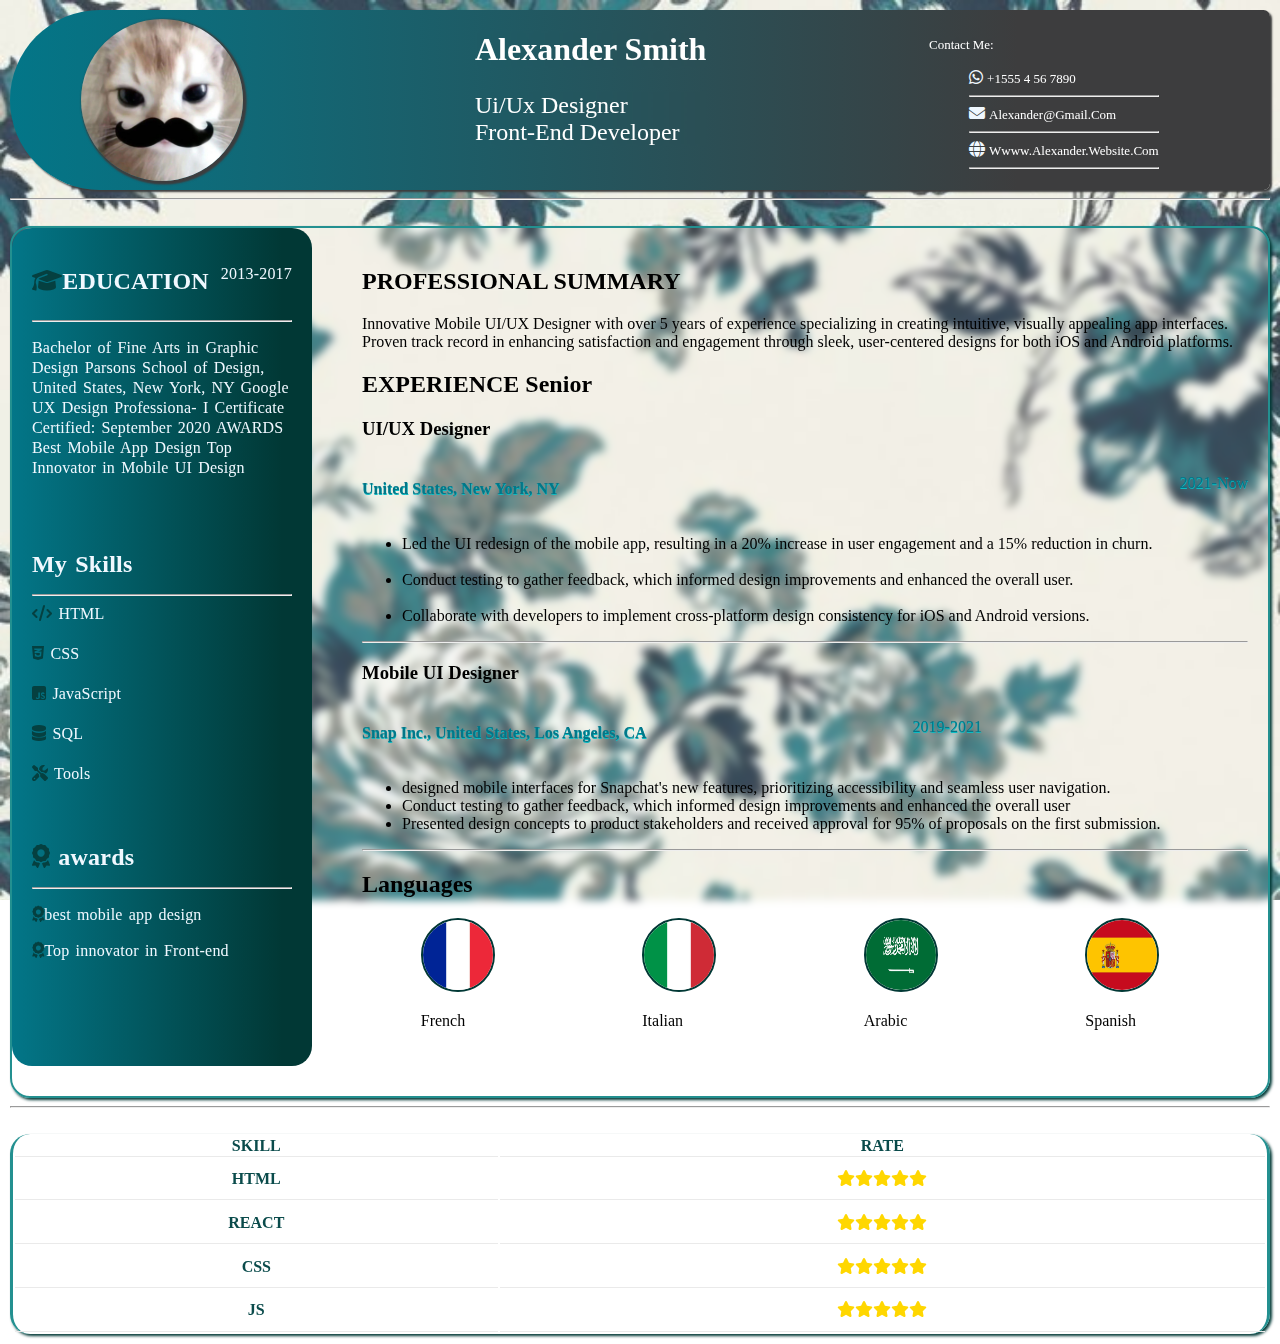
<file: challenge/index.html>
<!DOCTYPE html>
<html lang="en">

<head>
    <meta charset="UTF-8">
    <meta name="viewport" content="width=device-width, initial-scale=1.0">
    <link rel="stylesheet" href="https://cdnjs.cloudflare.com/ajax/libs/font-awesome/6.5.0/css/all.min.css">
    <link rel="stylesheet" href="styloe.css">
</head>

<body>
    <header>
        <img src="person.jpg" alt="not supported" height="180px">
        <div class="name">
            <h1>alexander Smith</h1>
            <p>ui/Ux Designer <br>front-end developer</p>
        </div>
        <div class="contact">
            <p>contact me:</p>
            <ul>
                <li class="whatsapp">
                    <i class="fa-brands fa-whatsapp"></i>
                    <p>+1555 4 56 7890</p>
                </li>
                <hr>
                <li class="gmail"> <i class="fa-solid fa-envelope"></i>
                    <p>alexander@gmail.com</p>
                </li>
                <hr>
                <li class="web"> <i class="fa-solid fa-globe"></i>
                    <p>wwww.alexander.website.com</p>
                </li>
                <hr>
            </ul>
        </div>
    </header>
    <HR>
    <BR>
    <div class="grid">
        <aside>
            <div class="edu">
                <div class="date">
                    <h2><i class="fa-solid fa-graduation-cap"></i>EDUCATION </h2>
                    <p>2013-2017</p>
                </div>
                <hr>
                <p>Bachelor of Fine Arts in Graphic Design Parsons School of Design, United States, New York, NY Google UX Design Professiona- I Certificate Certified: September 2020 AWARDS Best Mobile App Design Top Innovator in Mobile UI Design</p>
            </div>
            <br><br>


            <div class="skills">
                <h2>My Skills</h2>
                <hr>
                <div class="skill-list">
                    <div class="skill">
                        <i class="fa-solid fa-code"></i>
                        <span>HTML</span>
                    </div><br>
                    <div class="skill">
                        <i class="fa-brands fa-css3-alt"></i>
                        <span>CSS</span>
                    </div><br>
                    <div class="skill">
                        <i class="fa-brands fa-js-square"></i>
                        <span>JavaScript</span>
                    </div><br>
                    <div class="skill">
                        <i class="fa-solid fa-database"></i>
                        <span>SQL</span>
                    </div><br>
                    <div class="skill">
                        <i class="fa-solid fa-tools"></i>
                        <span>Tools</span>
                    </div>
                </div><br><br>
                <div class="awards">
                    <h2> <i class="fa-solid fa-award"></i> awards</h2>
                    <hr>
                    <p> <i class="fa-solid fa-award"></i>best mobile app design</p>

                    <p> <i class="fa-solid fa-award"></i>Top innovator in Front-end</p>
                </div>
                </section>
        </aside>
        <MAIN>
            <div class="PROFESSIONAL">
                <H2>PROFESSIONAL SUMMARY </H2>
                <P>Innovative Mobile UI/UX Designer with over 5 years of experience specializing in creating intuitive, visually appealing app interfaces. Proven track record in enhancing satisfaction and engagement through sleek, user-centered designs for
                    both iOS and Android platforms.</P>
            </div>
            <div class="EXPERI">
                <H2>EXPERIENCE Senior </H2>
                <H3>UI/UX Designer </H3>
                <div class="date">
                    <h4>United States, New York, NY</h4>
                    <p>2021-Now</p>
                </div>
                <P>

                    <UL>
                        <li>Led the UI redesign of the mobile app, resulting in a 20% increase in user engagement and a 15% reduction in churn. </li>
                        <br>
                        <li>Conduct testing to gather feedback, which informed design improvements and enhanced the overall user.</li>
                        <br>
                        <li> Collaborate with developers to implement cross-platform design consistency for iOS and Android versions.
                        </li>
                    </UL>
                    <hr>
                </P>
                <H3>Mobile UI Designer </H3>
                <div class="date">
                    <H4>Snap Inc., United States, Los Angeles, CA </H4>
                    <p>2019-2021</p>
                    <P>
                </div>

                <UL>
                    <li>designed mobile interfaces for Snapchat's new features, prioritizing accessibility and seamless user navigation. </li>
                    <li>Conduct testing to gather feedback, which informed design improvements and enhanced the overall user
                        <li>
                            Presented design concepts to product stakeholders and received approval for 95% of proposals on the first submission.
                        </li>
                </UL>
                </P>
                <hr>
                <div class="language">
                    <h2>Languages</h2>

                    <div class="lan">

                        <div class="l"> <img src="french.jpg" alt="">
                            <p>French</p>
                        </div>
                        <div class="l"> <img src="italy.jpg" alt="">
                            <p>Italian</p>
                        </div>
                        <div class="l"> <img src="arabic.jpg" alt="">
                            <p>Arabic</p>
                        </div>
                        <div class="l"> <img src="spanish.jpg" alt="">
                            <p>Spanish</p>
                        </div>

                    </div>
                </div>
            </div>

        </MAIN>

        </div>
        <hr><br>
        <footer>
            <table width="100%" height="200px">
                <thead>
                    <tr>
                        <td>skill</td>
                        <td>rate</td>
                    </tr>
                </thead>
                <tbody>
                    <tr>
                        <td>html</td>
                        <div class="ani">
                            <td><i class="fa-solid fa-star"></i><i class="fa-solid fa-star"></i><i class="fa-solid fa-star"></i><i class="fa-solid fa-star"></i><i class="fa-solid fa-star"></i></td>

                    </tr>
                    <tr>
                        <td>react</td>
                        <td><i class="fa-solid fa-star"></i><i class="fa-solid fa-star"></i><i class="fa-solid fa-star"></i><i class="fa-solid fa-star"></i><i class="fa-solid fa-star"></i></td>
                    </tr>
                    <tr>
                        <td>css</td>
                        <td><i class="fa-solid fa-star"></i><i class="fa-solid fa-star"></i><i class="fa-solid fa-star"></i><i class="fa-solid fa-star"></i><i class="fa-solid fa-star"></i></td>
                    </tr>
                    <tr>
                        <td>js</td>
                        <td><i class="fa-solid fa-star"></i><i class="fa-solid fa-star"></i><i class="fa-solid fa-star"></i><i class="fa-solid fa-star"></i><i class="fa-solid fa-star"></i></td>
                    </tr>
                    </div>
                </tbody>
            </table>
        </footer>
</body>

</html>
</file>
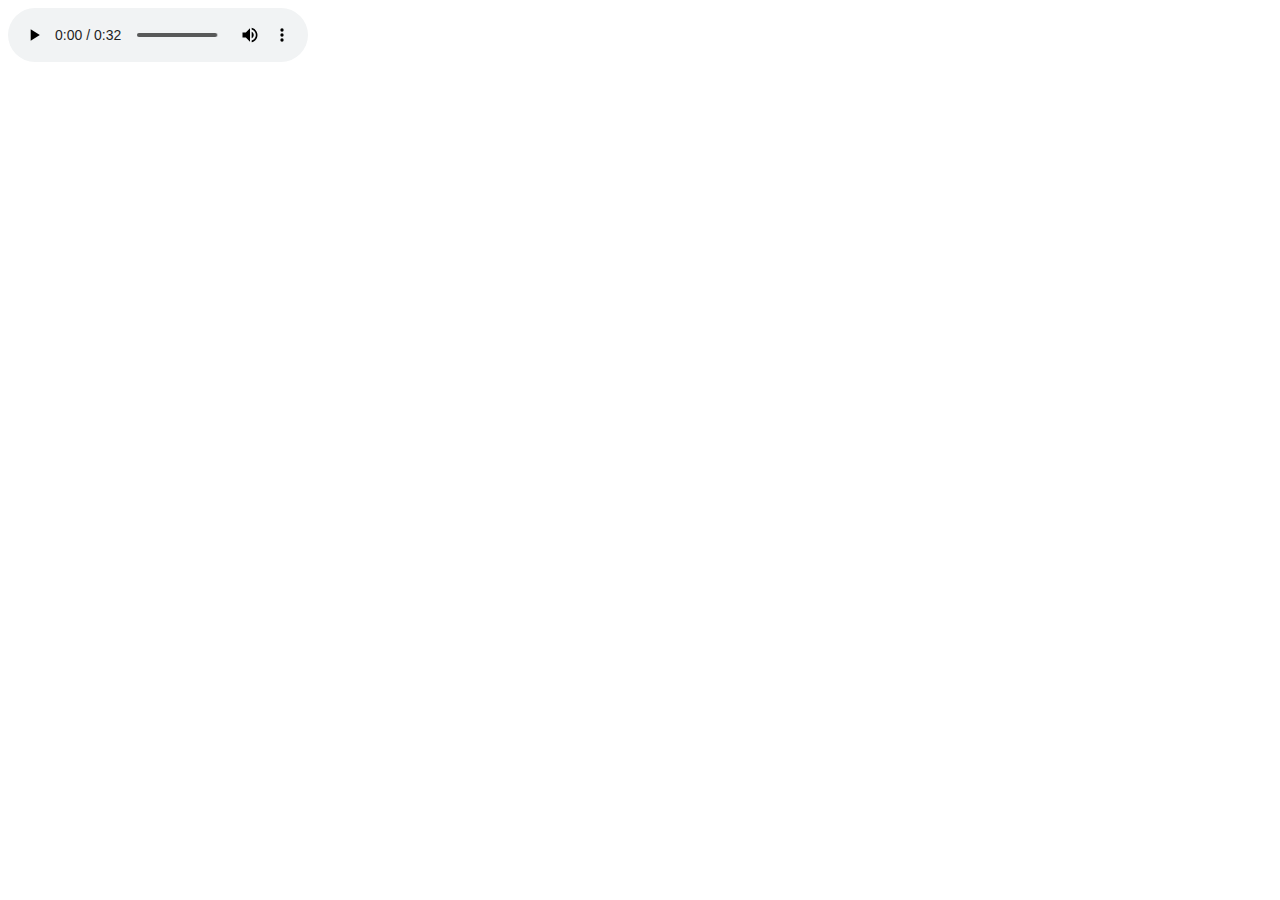
<file: tasks_html_elzero/task22/INDEX.HTML>
<!DOCTYPE html>
<html lang="en">

<head>
    <meta charset="UTF-8">
    <meta name="viewport" content="width=device-width, initial-scale=1.0">
    <title>Document</title>
</head>

<body>
    <AUdio controls loop autoplay>
    <SOUrce src="efaf95d8bf9f4db386b7a38ba24c6b14_1765438476377_١١١٢٢٠٢٥.m4a" type="AUdio/mp4">
      
    <SOUrce src="efaf95d8bf9f4db386b7a38ba24c6b14_1765438476377_١١١٢٢٠٢٥.mpeg" type="AUdio/mpeg">

 <SOUrce src="efaf95d8bf9f4db386b7a38ba24c6b14_1765438476377_١١١٢٢٠٢٥.oog" type="AUdio/oog">
        not avilable

</AUdio>
</body>

</html>
</file>
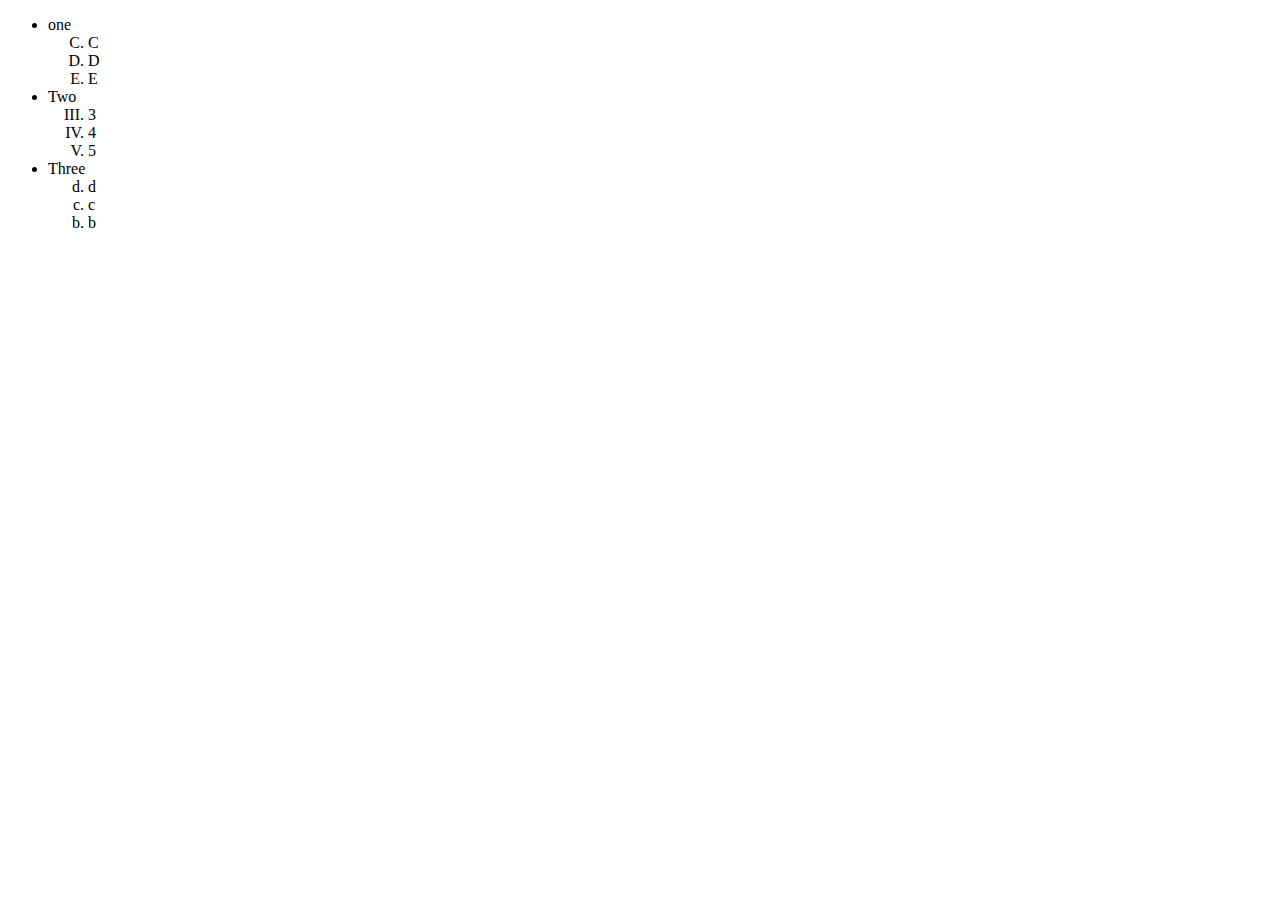
<file: html_task14.html>
<!DOCTYPE html>
<html lang="en">

<head>
    <meta charset="UTF-8">
    <meta name="viewport" content="width=device-width, initial-scale=1.0">
    <title>task14</title>
</head>

<body>
    <ul>
        <li>one
            <ol start="3" type="A">
                <li>C</li>
                <li>D</li>
                <li>E</li>
            </ol>
        </li>
        <li>Two
            <ol start="3" type="I">
                <li>3</li>
                <li>4</li>
                <li>5</li>
            </ol>
        </li>
        <li>Three
            <ol start="4" type="a" reversed>
                <li>d</li>
                <li>c</li>
                <li>b</li>
            </ol>
        </li>
    </ul>

</body>

</html>
</file>
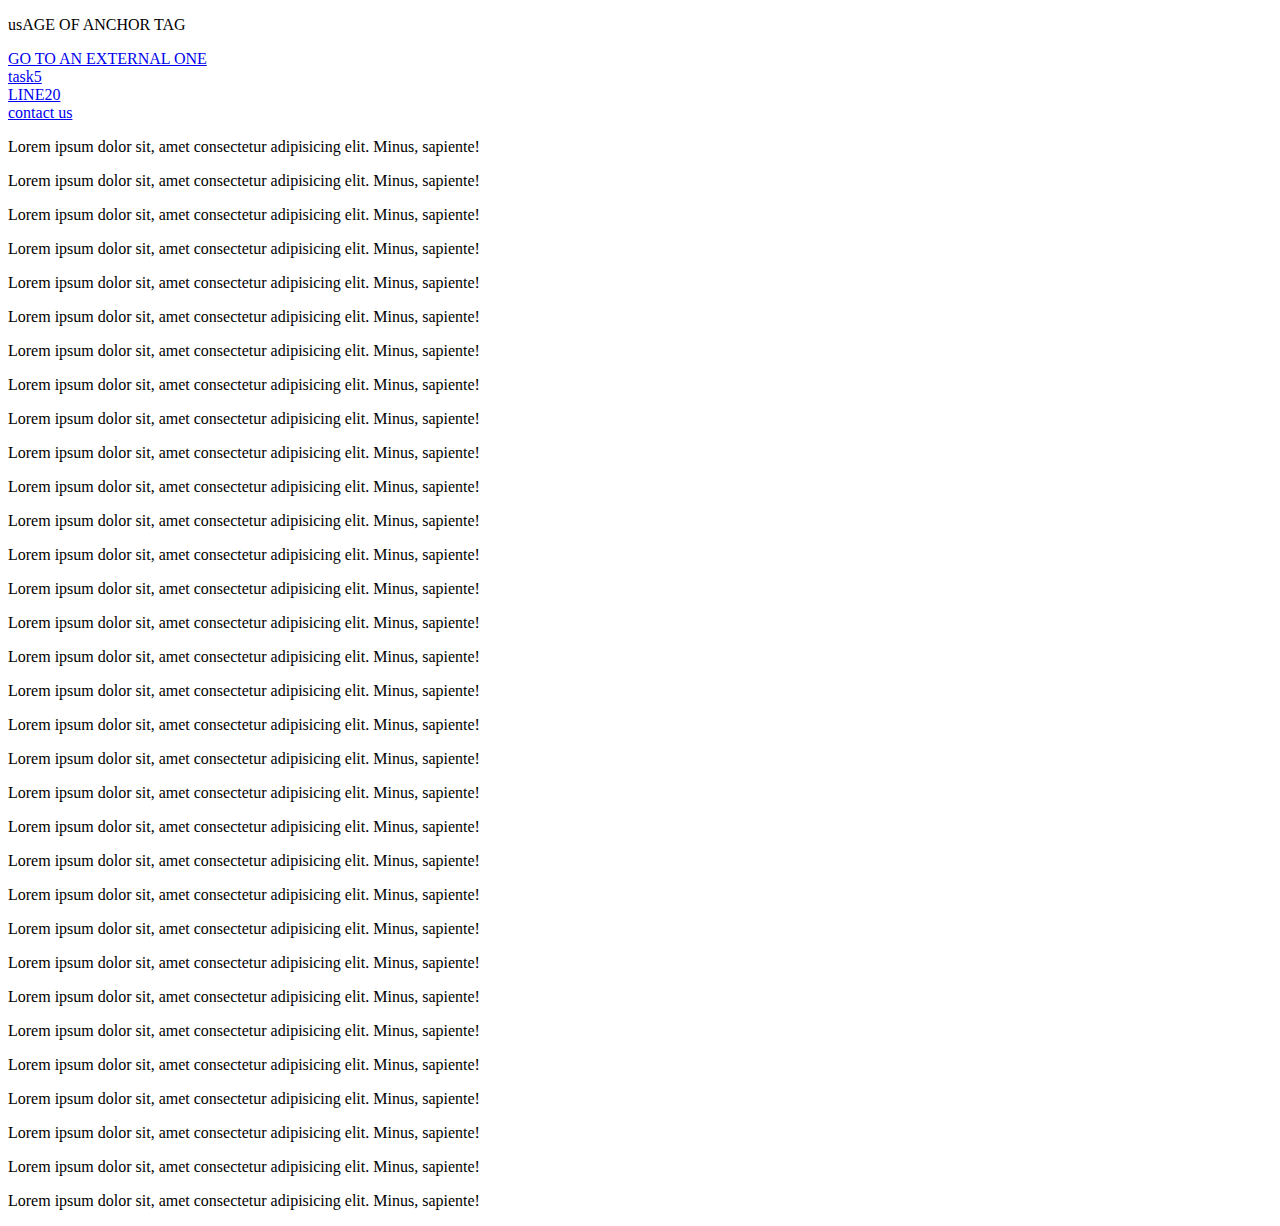
<file: html_task15.html>
<!DOCTYPE html>
<html lang="en">

<head>
    <meta charset="UTF-8">
    <meta name="viewport" content="width=device-width, initial-scale=1.0">
    <title>Document</title>
</head>

<body>
    <p>usAGE OF ANCHOR TAG</p>
    <!-- GO TO AN EXTERNAL PAGE -->
    <A href="HTTP://WWW.GOOGLE.COM" target="_blank">GO TO AN EXTERNAL ONE </A>
    <br>
    <!-- GO TO A file WITHIN THE same folder by its name -->
    <A href="Html_task5.html">task5</A><br>
    <!-- GO TO A SPECIFIC PART WITHIN THE PAGE -->
    <A href="#FF">LINE20 </A><br>
    <!-- link to an email -->
    <A href="mailto:hiai7@gamil.com">contact us </A><br>
    <P>Lorem ipsum dolor sit, amet consectetur adipisicing elit. Minus, sapiente!</P>
    <P>Lorem ipsum dolor sit, amet consectetur adipisicing elit. Minus, sapiente!</P>
    <P>Lorem ipsum dolor sit, amet consectetur adipisicing elit. Minus, sapiente!</P>
    <P>Lorem ipsum dolor sit, amet consectetur adipisicing elit. Minus, sapiente!</P>
    <P>Lorem ipsum dolor sit, amet consectetur adipisicing elit. Minus, sapiente!</P>
    <P>Lorem ipsum dolor sit, amet consectetur adipisicing elit. Minus, sapiente!</P>
    <P>Lorem ipsum dolor sit, amet consectetur adipisicing elit. Minus, sapiente!</P>
    <P>Lorem ipsum dolor sit, amet consectetur adipisicing elit. Minus, sapiente!</P>
    <P>Lorem ipsum dolor sit, amet consectetur adipisicing elit. Minus, sapiente!</P>
    <P>Lorem ipsum dolor sit, amet consectetur adipisicing elit. Minus, sapiente!</P>
    <P>Lorem ipsum dolor sit, amet consectetur adipisicing elit. Minus, sapiente!</P>
    <P>Lorem ipsum dolor sit, amet consectetur adipisicing elit. Minus, sapiente!</P>
    <P>Lorem ipsum dolor sit, amet consectetur adipisicing elit. Minus, sapiente!</P>
    <P>Lorem ipsum dolor sit, amet consectetur adipisicing elit. Minus, sapiente!</P>
    <P>Lorem ipsum dolor sit, amet consectetur adipisicing elit. Minus, sapiente!</P>
    <P>Lorem ipsum dolor sit, amet consectetur adipisicing elit. Minus, sapiente!</P>
    <P>Lorem ipsum dolor sit, amet consectetur adipisicing elit. Minus, sapiente!</P>
    <P>Lorem ipsum dolor sit, amet consectetur adipisicing elit. Minus, sapiente!</P>
    <P>Lorem ipsum dolor sit, amet consectetur adipisicing elit. Minus, sapiente!</P>
    <P id="FF">Lorem ipsum dolor sit, amet consectetur adipisicing elit. Minus, sapiente!</P>
    <P>Lorem ipsum dolor sit, amet consectetur adipisicing elit. Minus, sapiente!</P>
    <P>Lorem ipsum dolor sit, amet consectetur adipisicing elit. Minus, sapiente!</P>
    <P>Lorem ipsum dolor sit, amet consectetur adipisicing elit. Minus, sapiente!</P>
    <P>Lorem ipsum dolor sit, amet consectetur adipisicing elit. Minus, sapiente!</P>
    <P>Lorem ipsum dolor sit, amet consectetur adipisicing elit. Minus, sapiente!</P>
    <P>Lorem ipsum dolor sit, amet consectetur adipisicing elit. Minus, sapiente!</P>
    <P>Lorem ipsum dolor sit, amet consectetur adipisicing elit. Minus, sapiente!</P>
    <P>Lorem ipsum dolor sit, amet consectetur adipisicing elit. Minus, sapiente!</P>
    <P>Lorem ipsum dolor sit, amet consectetur adipisicing elit. Minus, sapiente!</P>
    <P>Lorem ipsum dolor sit, amet consectetur adipisicing elit. Minus, sapiente!</P>
    <P>Lorem ipsum dolor sit, amet consectetur adipisicing elit. Minus, sapiente!</P>
    <P>Lorem ipsum dolor sit, amet consectetur adipisicing elit. Minus, sapiente!</P>
</body>

</html>
</file>
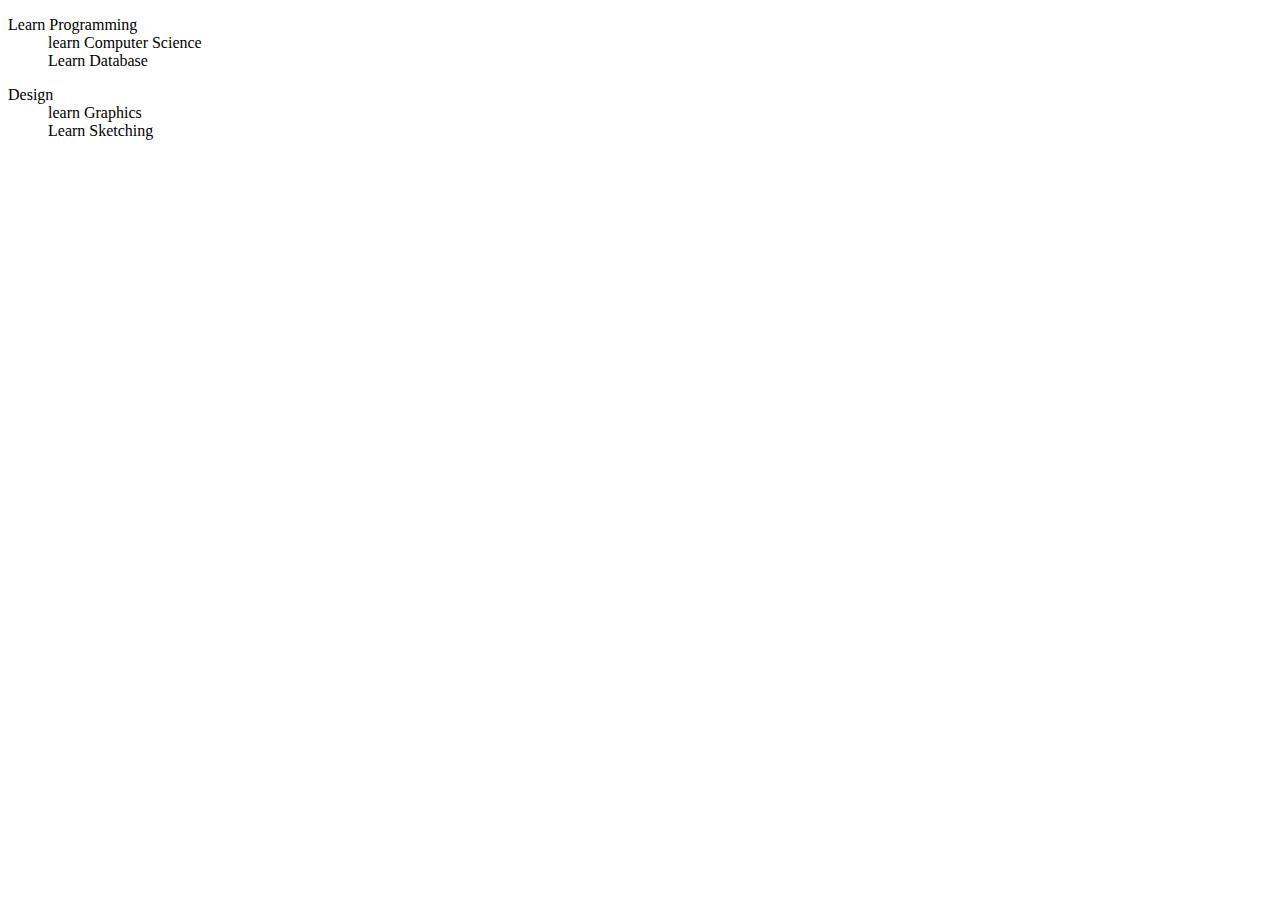
<file: html_task16.html>
<!DOCTYPE html>
<html lang="en">

<head>
    <meta charset="UTF-8">
    <meta name="viewport" content="width=device-width, initial-scale=1.0">
    <title>task16</title>
</head>

<body>
    <dl>
        <dt>Learn Programming</dt>
        <dd>learn Computer Science </dd>
        <dd>Learn Database</dd>
    </dl>
    <dl>
        <dt>Design</dt>
        <dd>learn Graphics </dd>
        <dd>Learn Sketching</dd>
    </dl>
</body>

</html>
</file>
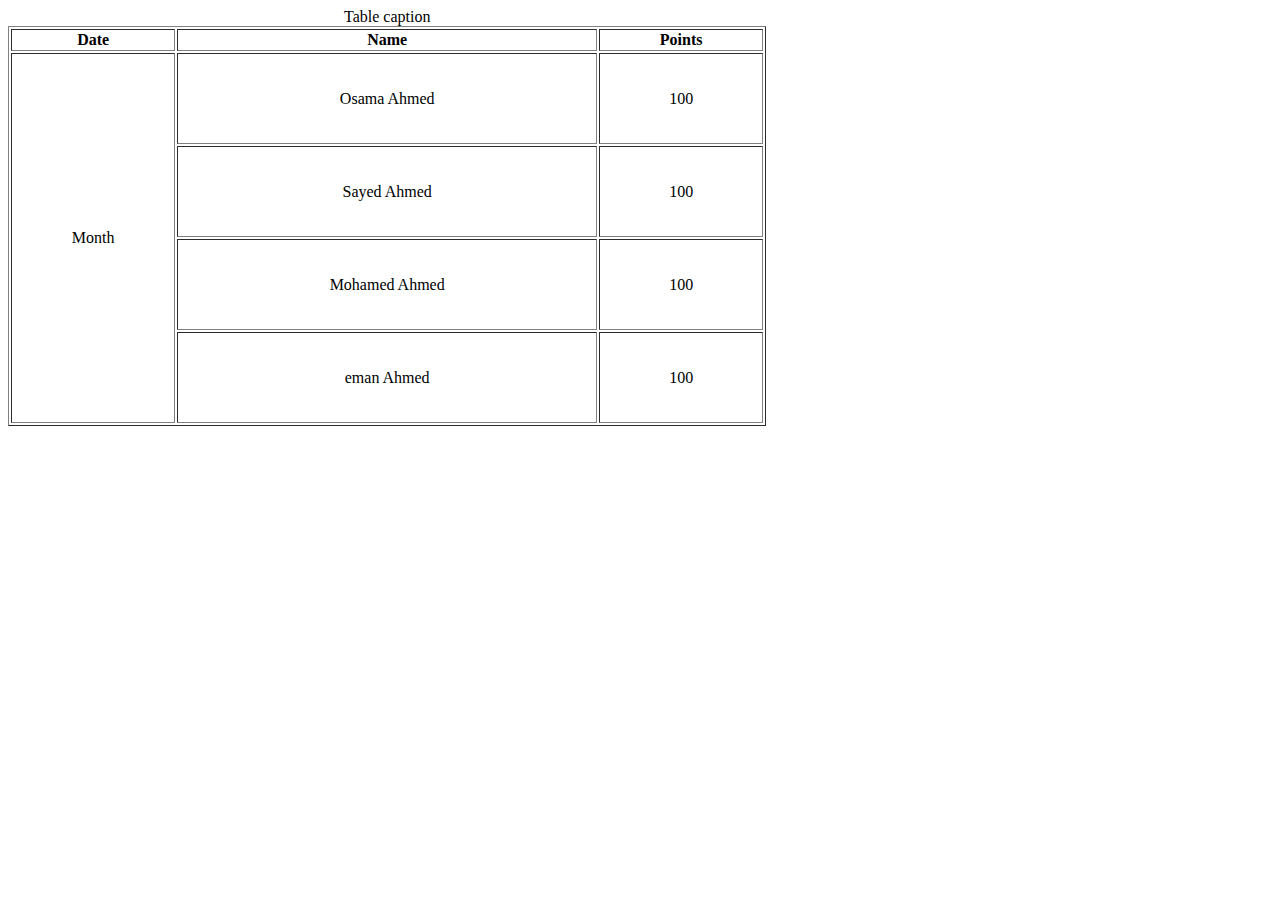
<file: html_task18.html>
<!DOCTYPE html>
<html lang="en">

<head>
    <meta charset="UTF-8">
    <meta name="viewport" content="width=device-width, initial-scale=1.0">
    <title>task18 table</title>
</head>

<body>
    <table border="1" height="400px" width="60%">
        <caption>Table caption</caption>
        <THead>
            <tr>
                <th>Date
                </th>
                <th>Name</th>
                <th>Points</th>
            </tr>
        </THead>
        <TBody>
            <tr>
                <td rowspan="4">
                    <center>Month</center>
                </td>

                <td>
                    <center>Osama Ahmed</center>
                </td>
                <td>
                    <center>100</center>
                </td>
            </tr>
            <tr>
                <td>
                    <center>Sayed Ahmed</center>
                </td>
                <td>
                    <center>100</center>
                </td>
            </tr>
            <tr>
                <td>
                    <center>Mohamed Ahmed</center>
                </td>
                <td>
                    <center>100</center>
                </td>
            </tr>
            <tr>
                <td>
                    <center>eman Ahmed</center>
                </td>
                <td>
                    <center>100</center>
                </td>
            </tr>
        </TBody>
    </table>
</body>

</html>
</file>
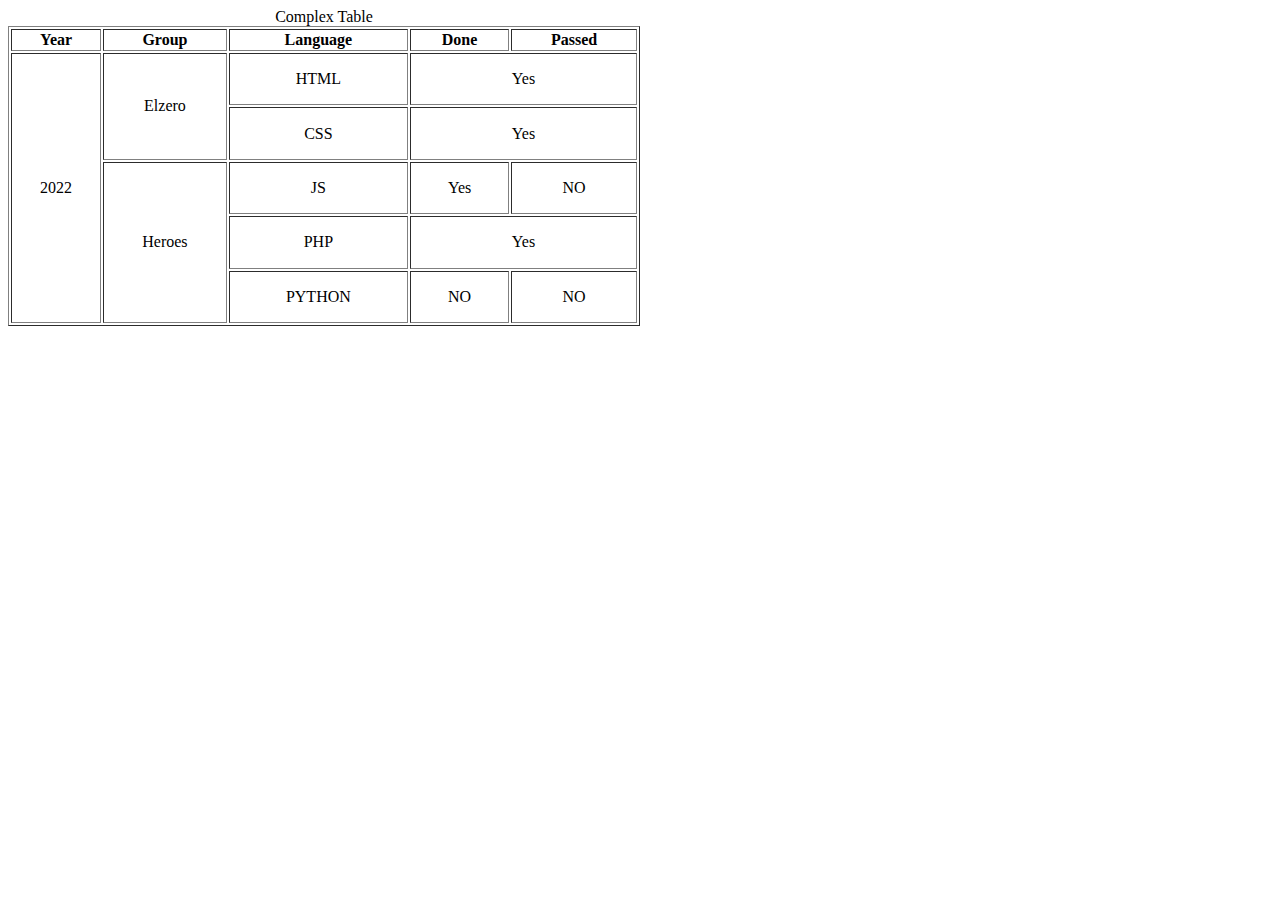
<file: html_task19.html>
<!DOCTYPE html>
<html lang="en">

<head>
    <meta charset="UTF-8">
    <meta name="viewport" content="width=device-width, initial-scale=1.0">
    <title>Document</title>
</head>

<body>
    <table border="1" width="50%" HEIGHT="300PX">
        <caption>Complex Table</caption>
        <THEAD>
            <tr>
                <th>Year </th>
                <th>Group</th>
                <th>Language</th>
                <th>Done</th>
                <th>Passed</th>


            </tr>
        </THEAD>
        <TBody>
            <tr>
                <td rowspan="5">
                    <center>2022</center>
                </td>
                <td rowspan="2">
                    <center>Elzero</center>
                </td>
                <td>
                    <center>HTML</center>
                </td>
                <td colspan="2">
                    <center>Yes</center>
                </td>
            </tr>
            <tr>

                <td>
                    <center>CSS</center>
                </td>
                <td colspan="2">
                    <center>Yes</center>
                </td>

            </tr>

            <tr>
                <td rowspan="3">
                    <center>Heroes</center>
                </td>



                <td>
                    <center>JS</center>
                </td>
                <td>
                    <center>Yes</center>
                </td>
                <td>
                    <center> NO</center>
                </td>
            </tr>
            <tr>
                <TD>
                    <center>PHP</center>
                </td>
                <td colspan="2">
                    <center>Yes</center>
                </td>
            </tr>
            <tr>
                <td>
                    <center>PYTHON</center>
                </td>
                <td>
                    <center>NO</center>
                </td>
                <td>
                    <center>NO</center>
                </td>
            </tr>
        </TBody>
    </table>

</body>

</html>
</file>
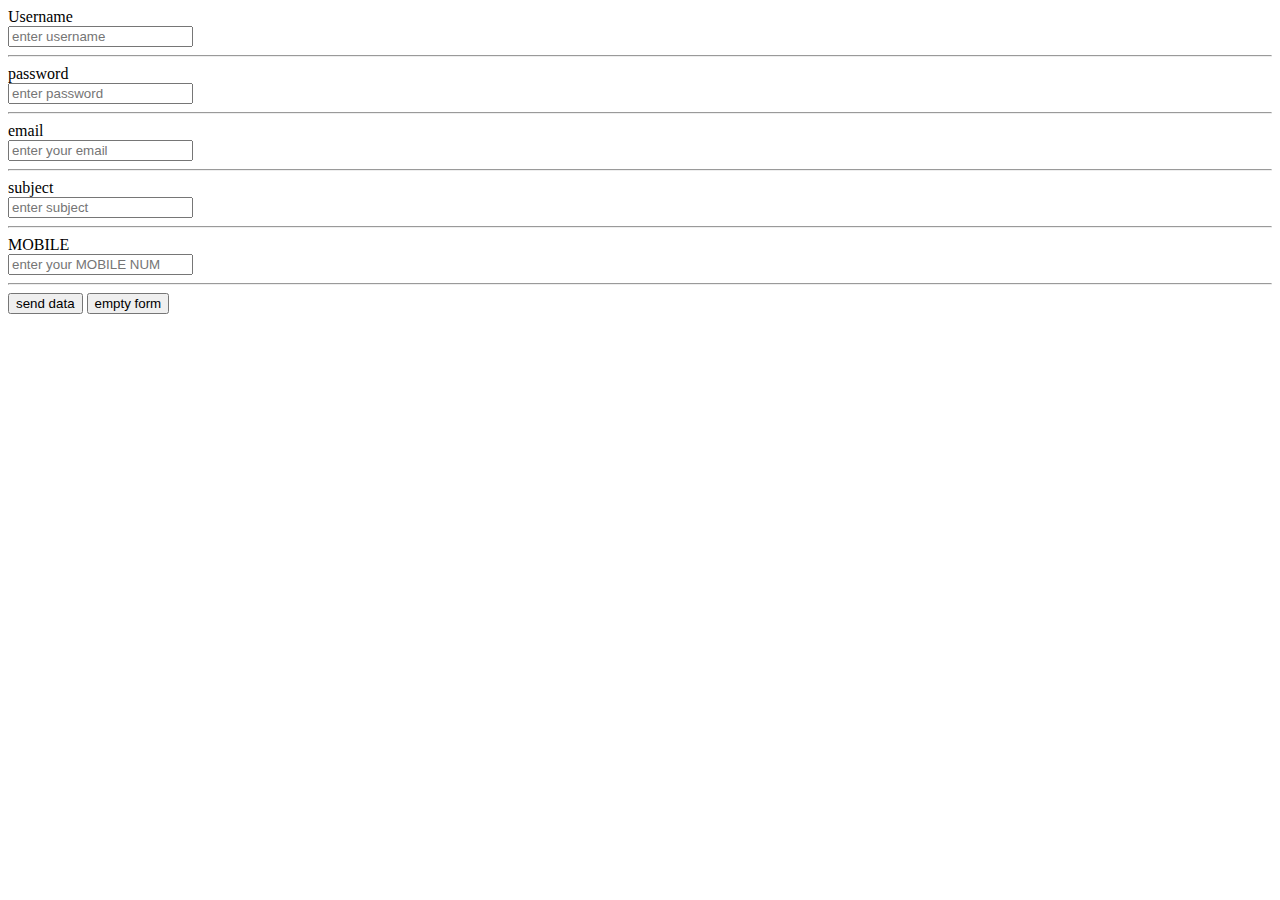
<file: tasks_html_elzero/html24.html>
<!DOCTYPE html>
<html lang="en">

<head>
    <meta charset="UTF-8">
    <meta name="viewport" content="width=device-width, initial-scale=1.0">
    <title>html24</title>
</head>

<body>
    <form action="test,py" method="get">
        <div class="user"> <label for="user-name">Username</label><br>
            <input type="text" name="username" placeholder="enter username" id="user-name"></div>
        <hr>
        <div class="pass"><label for="password">password</label><br>
            <input type="password" name="pass" placeholder="enter password" id="password"></div>
        <hr>
        <div class="Email"><label for="email">email</label><br>
            <input required type="email" name="emaill" placeholder="enter your email" id="email"></div>
        <hr>
        <div class="Sub"><label for="subject">subject</label><br>
            <input type="text" name="sub" placeholder="enter subject" id="subject"></div>
        <hR>
        <div class="mbl">
            <LABel for="MOBILEE">MOBILE</LABel><br>
            <input type="tel" NAME="NUM" placeholder="enter your MOBILE NUM" id="MOBILEE">
        </div>
        <input type="number" value="256523837" hidden>
        <hr>
        <input type="submit" value="send data">
        <input type="reset" value="empty form">


    </form>
</body>

</html>

</html>
</file>
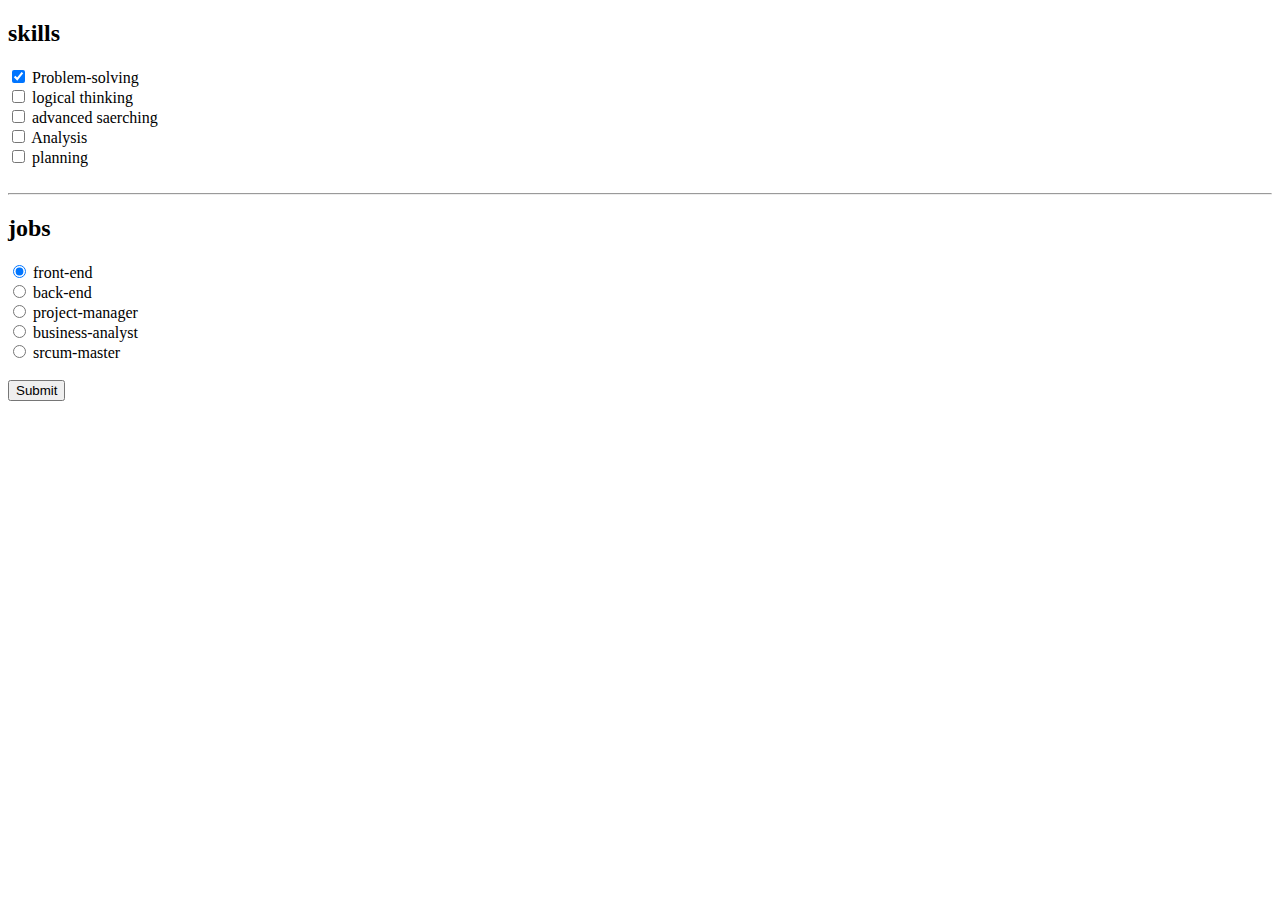
<file: tasks_html_elzero/html26.html>
<!DOCTYPE html>
<html lang="en">

<head>
    <meta charset="UTF-8">
    <meta name="viewport" content="width=device-width, initial-scale=1.0">
    <title>html26form</title>
</head>

<body>
    <form action="p.php" method="get ">
        <h2>skills</h2>
        <div class="ski1">
            <input type="checkbox" checked id="Problem-solving" name="skill" value="Problem solving">
            <label for="Problem-solving">Problem-solving </label>
        </div>
        <div class="ski2">
            <input type="checkbox" id="logical-thinking" name="skill" value="logical-thinking">
            <label for="logical-thinking">logical thinking </label>
        </div>
        <div class="ski3">
            <input type="checkbox" id="advanced-saerch" name="skill" value="advanced-saerch">
            <label for="advanced-saerch">advanced saerching </label>
        </div>
        <div class="ski4">
            <input type="checkbox" id="analysis" name="skill" value="analysis">
            <label for="analysis">Analysis </label>
        </div>
        <div class="ski5">
            <input type="checkbox" id="plan" name="skill" value="planning">
            <label for="plan">planning </label>
        </div>
        <br>
        <hr>
        <h2>jobs</h2>
        <div class="job1">
            <input type="radio" checked id="front-end" name="job" value="front-end">
            <label for="front-end">front-end </label>
        </div>
        <div class="job2">
            <input type="radio" id="back-end" name="job" value="back-end">
            <label for="back-end">back-end </label>
        </div>
        <div class="job3">
            <input type="radio" id="project-manager" name="job" value="project-manager">
            <label for="project-manager">project-manager</label>
        </div>
        <div class="job4">
            <input type="radio" id="business-analyst" name="job" value="business-analyst">
            <label for="business-analyst">business-analyst</label>
        </div>
        <div class="job5">
            <input type="radio" id="srcum-master" name="job" value="srcum-master">
            <label for="srcum-master">srcum-master</label>
        </div>
        <br>

        <input type="submit">
    </form>
</body>

</html>
</file>
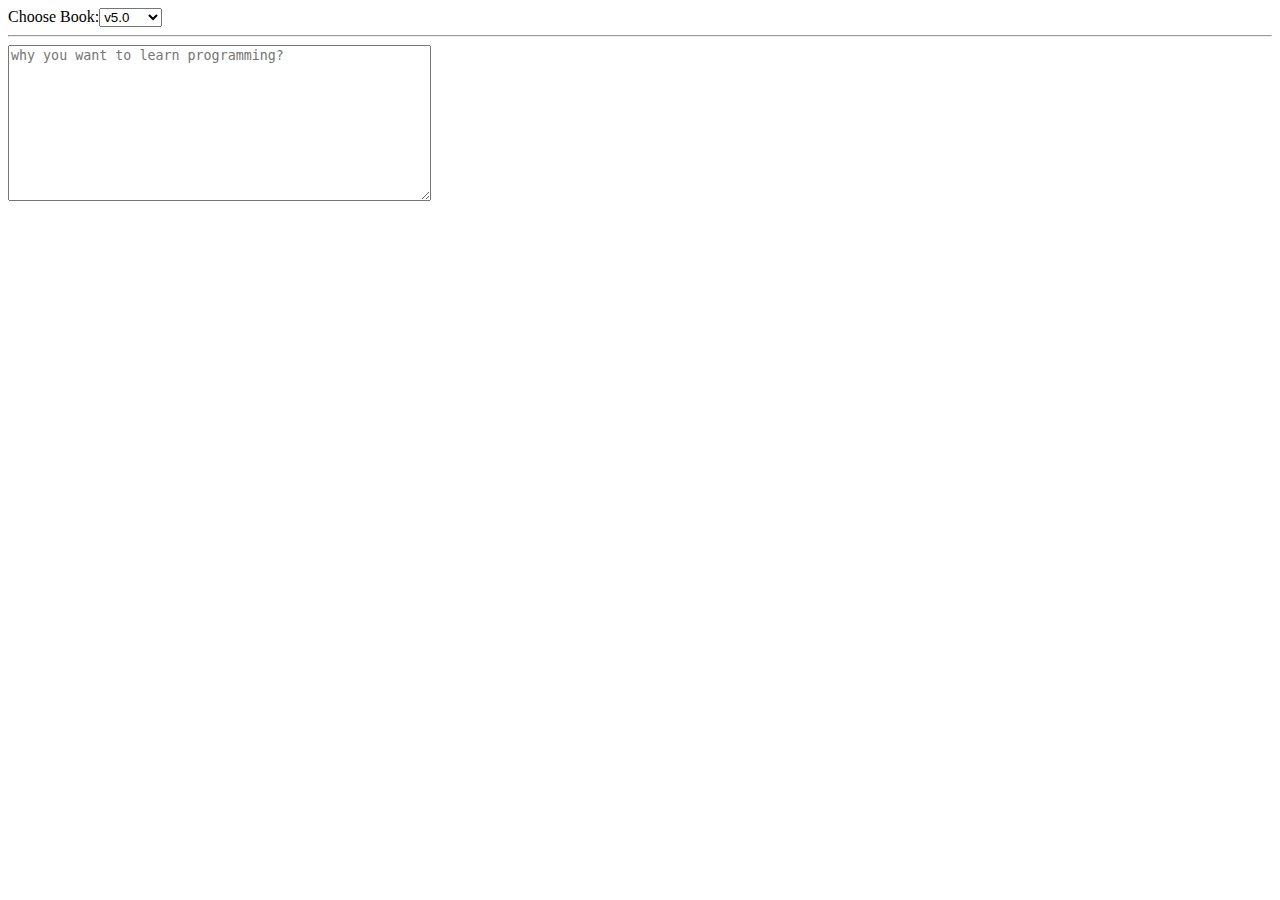
<file: tasks_html_elzero/html27.html>
<!DOCTYPE html>
<html lang="en">

<head>
    <meta charset="UTF-8">
    <meta name="viewport" content="width=device-width, initial-scale=1.0">
    <title>task27 selct text area</title>
</head>

<body>
    <form action="p.php" method="get">
        <label for="ver">Choose Book:</label><select name="version" id="ver">
        <optgroup label="php">
            <option value="v5">v5.0</option>
            <option value="v7">v7.0</option>
            <option value="v8">v8.0</option>
        </optgroup><hr>
          <optgroup label="python">
            <option value="v2">v2.0</option>
            <option value="v3">v3.0</option>
            <option value="v3.9">v3.9</option>
        </optgroup>
    </select>
        <hr>
        <textarea name="breif" id="text" rows="10" cols="50" placeholder="why you want to learn programming?"></textarea>
    </form>


</body>

</html>
</file>
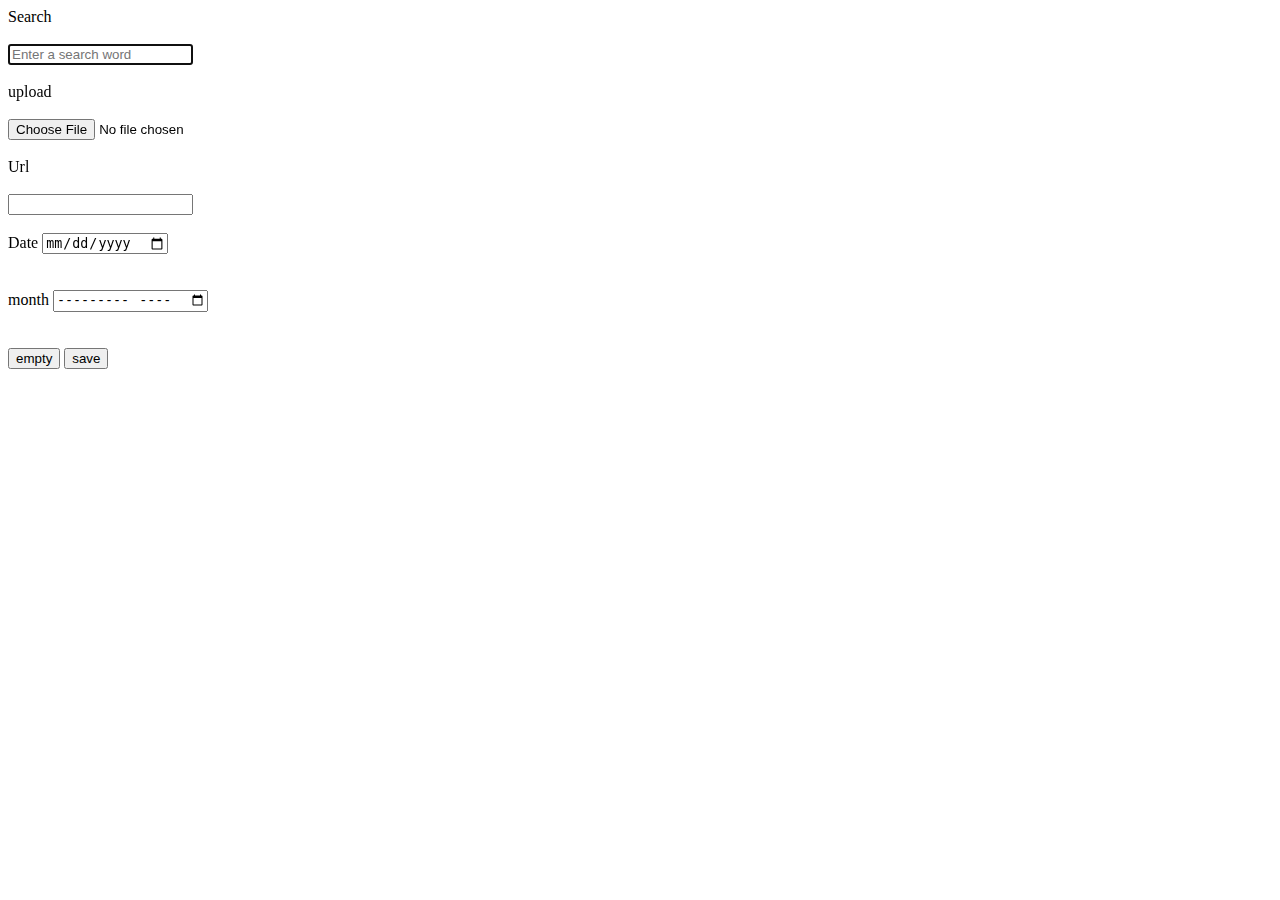
<file: tasks_html_elzero/html28,29.html>
<!DOCTYPE html>
<html lang="en">

<head>
    <meta charset="UTF-8">
    <meta name="viewport" content="width=device-width, initial-scale=1.0">
    <title>html28/29</title>
</head>

<body>
    <form action="p.php" method="post" target="_blank">
        <div>
            <label for="se">Search</label><br><br>
            <input id="se" autofocus type="search" name="search-val" placeholder="Enter a search word"></div>
        <div><br>
            <label for="up">upload</label><br><br>
            <input id="up" type="file" name="uploadl" value="choose file">
        </div><br>
        <div>
            <label for="url">Url</label><br><br>
            <input id="url" formnovalidate required type="url" name="url" value="">
        </div><br>
        <div>
            <label for="dat">Date</label>
            <input id="dat" type="date" name="date">
        </div><br><br>
        <div>
            <label for="mont">month</label>
            <input id="mont" type="month" name="month">
        </div><br><br>
        <input type="reset" value="empty">
        <input type="submit" value="save">
    </form>
</body>

</html>
</file>
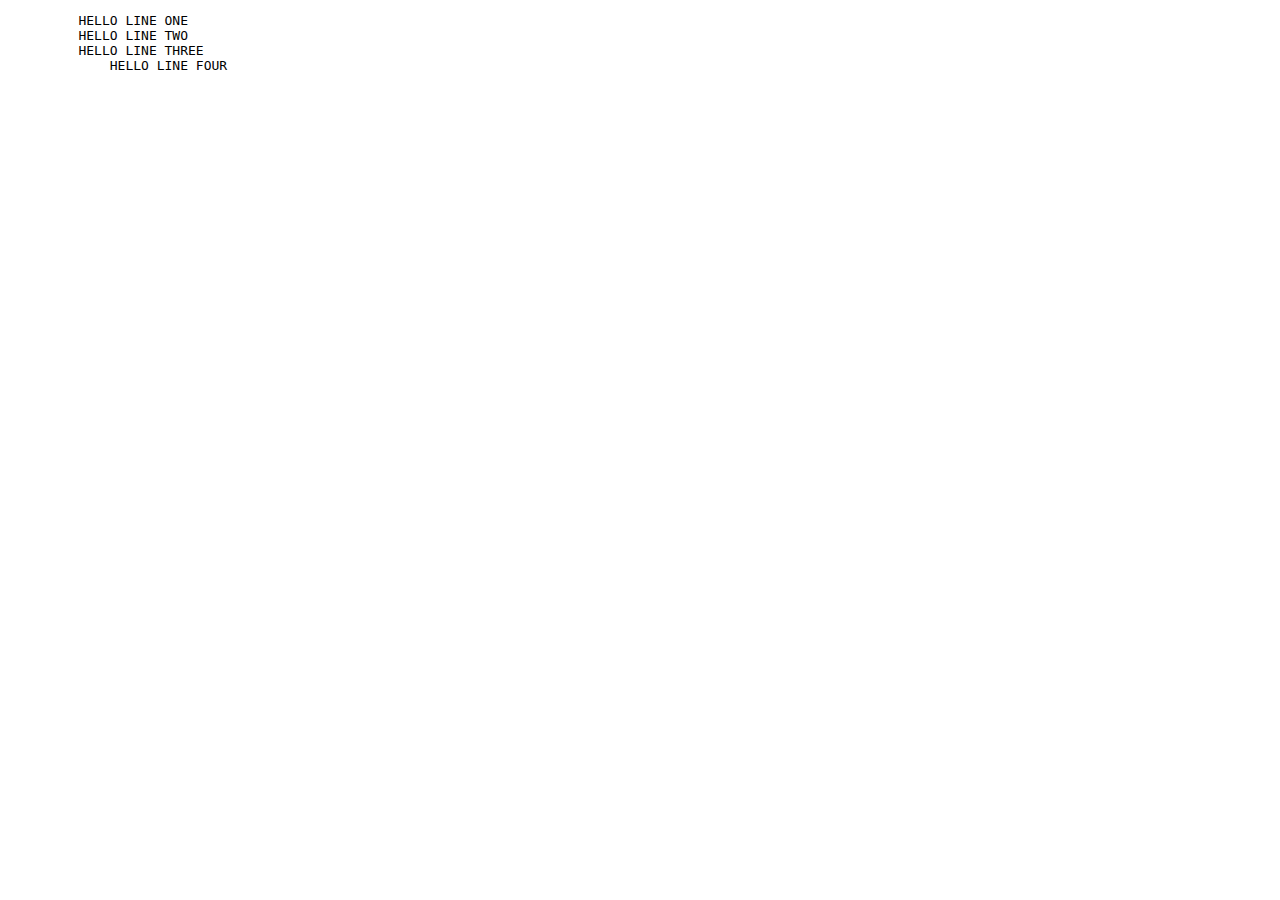
<file: tasks_html_elzero/html30.html>
<!DOCTYPE html>
<html lang="en">

<head>
    <meta charset="UTF-8">
    <meta name="viewport" content="width=device-width, initial-scale=1.0">
    <title>HTML30</title>
</head>

<body>
    <PRE>
         HELLO LINE ONE
         HELLO LINE TWO
         HELLO LINE THREE
             HELLO LINE FOUR
    </PRE>
</body>

</html>
</file>
<file: challenge/styloe.css>
BODY {
                        margin: 10PX;
                        background: url(photo_2026-02-21_12-30-04.jpg);
                        background-attachment: fixed;
                        background-size: cover;
                    }
                    
                    .grid {
                        backdrop-filter: blur(4px);
                        border-radius: 20px;
                        border-color: rgb(35, 144, 144);
                        border-width: 2px;
                        border-style: solid;
                        box-shadow: 2px 2px 3px rgb(1, 56, 53);
                    }
                    
                    HEADER {
                        background: linear-gradient(to right, rgb(3, 118, 136), rgb(61, 61, 62) 80%);
                        display: flex;
                        justify-content: space-around;
                        border-radius: 140px 10px 10px 140px;
                        box-shadow: 2PX 2PX 2PX rgb(61, 61, 62);
                        text-transform: capitalize;
                    }
                    
                    header:hover {
                        background: linear-gradient(to right, rgb(3, 118, 136), rgb(61, 61, 62) 60%);
                        transition-delay: 1s;
                        box-shadow: 2PX 2PX 2PX 3PX rgb(61, 61, 62);
                    }
                    
                    header img {
                        border-radius: 90px;
                        width: 180px;
                        transform: scale(.9);
                        margin-left: -49PX;
                        box-shadow: 2PX 2PX 2PX 2PX rgb(61, 61, 62);
                    }
                    
                    header h1,
                    header p {
                        color: rgb(255, 255, 255);
                        font-family: Georgia, 'Times New Roman', Times, serif;
                        backdrop-filter: blur(1px);
                    }
                    
                    header p {
                        font-size: x-large;
                    }
                    
                    header .contact p {
                        display: inline;
                        font-size: small;
                    }
                    
                    header .contact i {
                        color: aliceblue;
                    }
                    
                    header .contact ul li {
                        list-style: none;
                    }
                    
                    header .contact {
                        transform: translatey(25px);
                    }
                    
                    .whatsapp i:hover {
                        transform: scale(1.2);
                        color: green;
                        transition-duration: .3s;
                        cursor: pointer;
                    }
                    
                    .gmail i:hover {
                        transform: scale(1.2);
                        color: rgb(192, 9, 9);
                        transition-duration: .3s;
                        cursor: pointer;
                    }
                    
                    .web i:hover {
                        transform: scale(1.2);
                        color: rgb(6, 0, 111);
                        transition-duration: .3s;
                        cursor: pointer;
                    }
                    
                    .grid {
                        display: grid;
                        grid-template-areas: "aside" "main";
                        grid-template-columns: 300px 1fr;
                        gap: 30px;
                    }
                    
                    aside,
                    main {
                        padding: 20px;
                        border-radius: 20px;
                    }
                    
                    aside {
                        color: aliceblue;
                        background: linear-gradient(to right, rgb(3, 118, 136), rgb(1, 56, 53) 90%);
                        word-spacing: 1.96px;
                        letter-spacing: .2px;
                        line-height: 20px;
                    }
                    
                    .date {
                        display: flex;
                        justify-content: space-between;
                    }
                    
                    main .date {
                        color: rgb(3, 118, 136);
                        text-shadow: .3px .5px rgb(12, 188, 195);
                    }
                    
                    aside i {
                        color: rgb(5, 64, 64);
                    }
                    
                    footer table td {
                        border-bottom: 1px solid rgb(234, 234, 234);
                        text-align: center;
                    }
                    
                    footer table i {
                        animation: ani 1.9s infinite alternate-reverse;
                        animation-timing-function: ease-in-out;
                        color: gold;
                        animation-delay: 1s;
                    }
                    
                    footer table {
                        border-color: rgb(35, 144, 144);
                        border-radius: 20px;
                        border-width: 3px;
                        border-style: none solid;
                        color: rgb(10, 75, 75);
                        text-transform: uppercase;
                        backdrop-filter: blur(4px);
                        font-weight: bolder;
                        box-shadow: 2px 2px 3px rgb(1, 56, 53);
                    }
                    
                    main .lan img {
                        height: 70px;
                        width: 70px;
                        border-radius: 40px;
                        display: inline-block;
                        margin-right: 30px;
                        animation-name: no;
                        border: 2px solid rgb(1, 56, 53);
                    }
                    
                    .lan {
                        display: flex;
                        justify-content: space-around;
                    }
                    
                    .l:hover img {
                        animation: no 2s reverse infinite linear;
                        cursor: pointer;
                    }
                    
                    @keyframes no {
                        from {
                            transform: rotate(0deg);
                        }
                        to {
                            transform: rotate(360deg);
                        }
                    }
                    
                    td i:nth-child(1) {
                        animation-delay: 0s;
                    }
                    
                    td i:nth-child(2) {
                        animation-delay: 0.7s;
                    }
                    
                    td i :nth-child(3) {
                        animation-delay: 0.6s;
                    }
                    
                    td i :nth-child(4) {
                        animation-delay: 0.9s;
                    }
                    
                    td i :nth-child(5) {
                        animation-delay: 01.2s;
                    }
                    
                    @keyframes ani {
                        0% {
                            transform: translateY(0px);
                        }
                        50% {
                            transform: translateY(-3px);
                            ;
                        }
                        75% {
                            transform: translateY(03px);
                        }
                        100% {
                            transform: translateY(0px);
                        }
                    }
</file>
